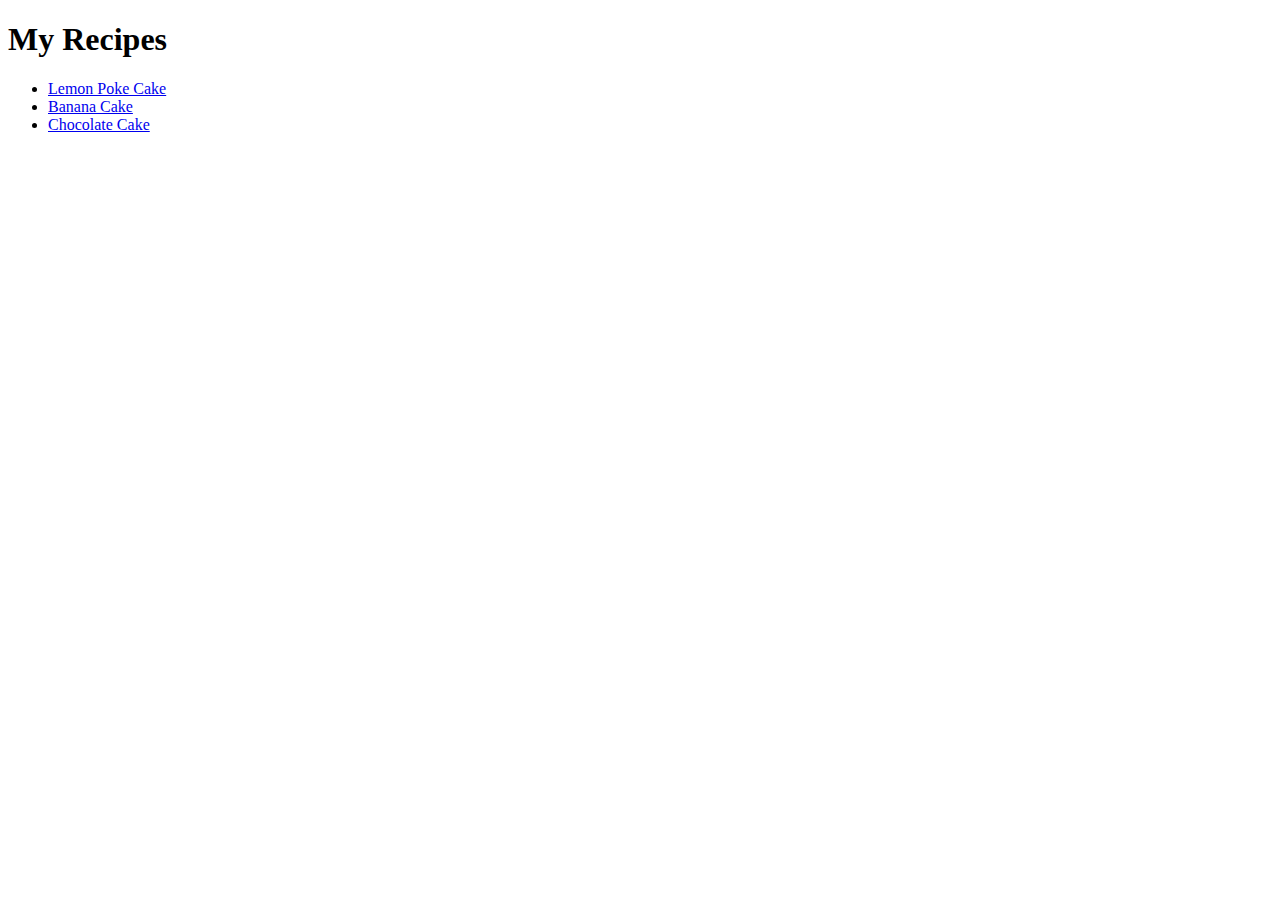
<file: index.html>
<!DOCTYPE html>
<html lang="en">

<head>
    <meta charset="UTF-8">
    <meta name="viewport" content="width=device-width, initial-scale=1.0">
    <title>My Recipes</title>
</head>

<body>
    <h1>My Recipes</h1>

    <ul>
        <li><a href="./recipes/Lemon_Poke_Cake.html">Lemon Poke Cake</a></li>
        <li><a href="./recipes/Banana_Cake.html">Banana Cake</a></li>
        <li><a href="./recipes/Chocolate_Cake.html">Chocolate Cake</a></li>
    </ul>
</body>

</html>
</file>
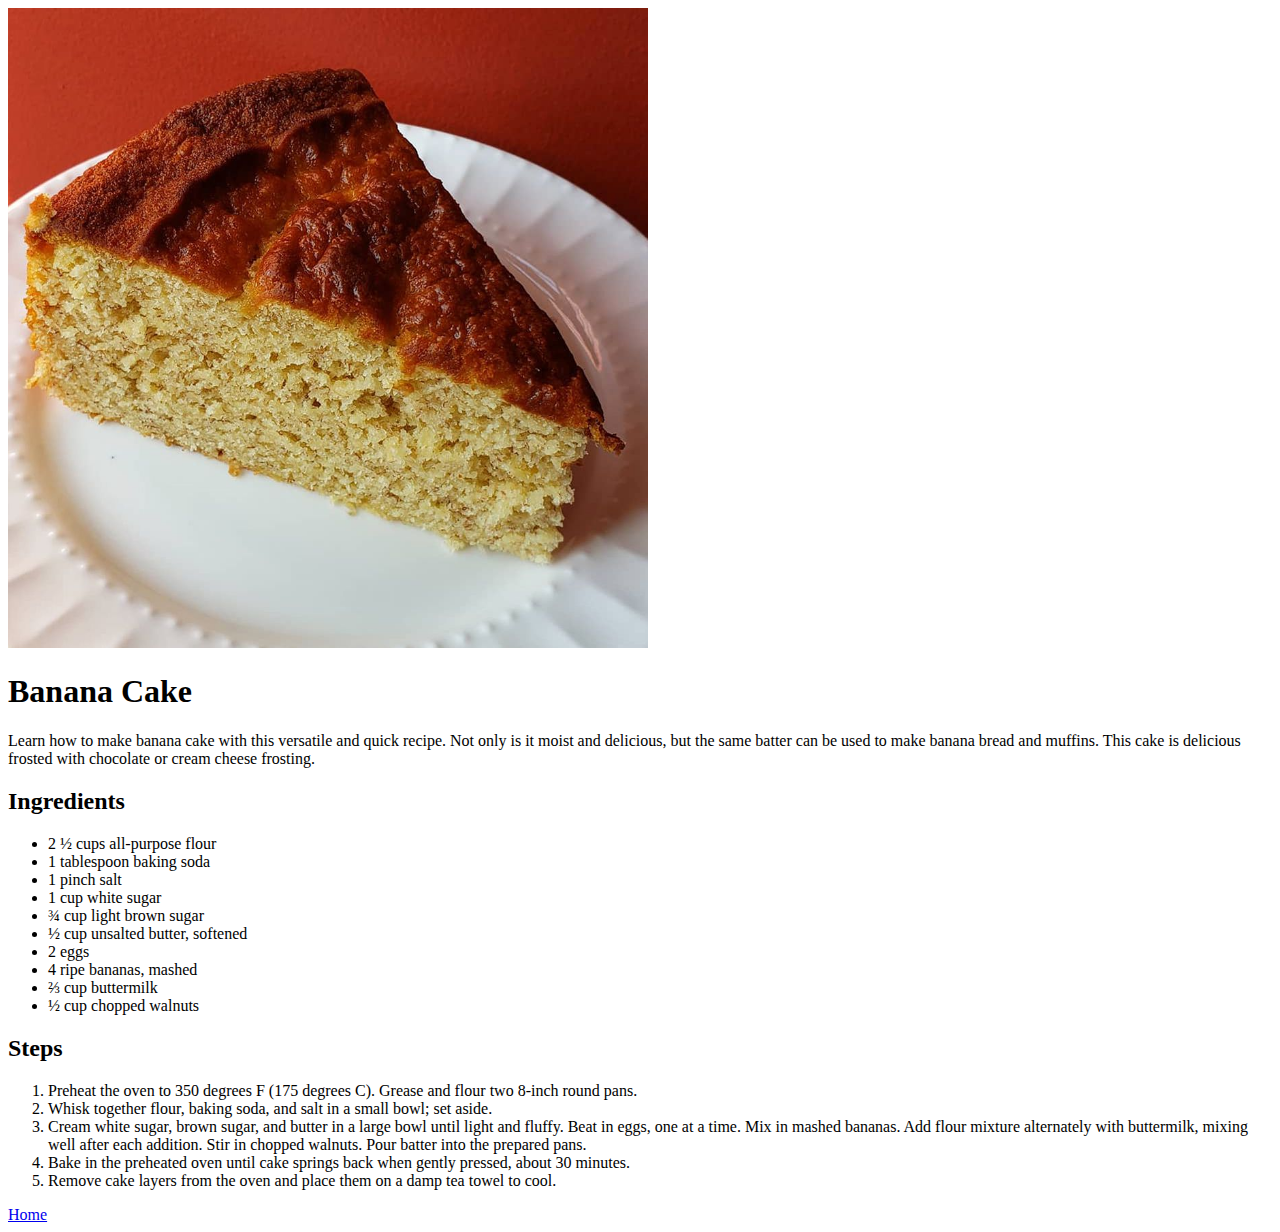
<file: recipes/Banana_Cake.html>
<!DOCTYPE html>
<html lang="en">

<head>
    <meta charset="UTF-8">
    <meta name="viewport" content="width=device-width, initial-scale=1.0">
    <title>Banana Cake</title>
</head>

<body>
    <img src="./images/Banana_Cake.jpg" alt="Banana cake slice on place" width="640px" height="640px">

    <h1>Banana Cake</h1>

    <p>Learn how to make banana cake with this versatile and quick recipe. Not only is it moist and delicious, but the same batter can be used to make banana bread and muffins. This cake is delicious frosted with chocolate or cream cheese frosting.</p>

    <h2>Ingredients</h2>

    <ul>
        <li>2 ½ cups all-purpose flour</li>
        <li>1 tablespoon baking soda</li>
        <li>1 pinch salt</li>
        <li>1 cup white sugar</li>
        <li>¾ cup light brown sugar</li>
        <li>½ cup unsalted butter, softened</li>
        <li>2 eggs</li>
        <li>4 ripe bananas, mashed</li>
        <li>⅔ cup buttermilk</li>
        <li>½ cup chopped walnuts</li>
    </ul>

    <h2>Steps</h2>

    <ol>
        <li>
            Preheat the oven to 350 degrees F (175 degrees C). Grease and flour two 8-inch round pans.
        </li>
        <li>
            Whisk together flour, baking soda, and salt in a small bowl; set aside.
        </li>
        <li>
            Cream white sugar, brown sugar, and butter in a large bowl until light and fluffy. Beat in eggs, one at a time. Mix in mashed bananas. Add flour mixture alternately with buttermilk, mixing well after each addition. Stir in chopped walnuts. Pour batter into the prepared pans.
        </li>
        <li>
            Bake in the preheated oven until cake springs back when gently pressed, about 30 minutes.
        </li>
        <li>
            Remove cake layers from the oven and place them on a damp tea towel to cool.
        </li>
    </ol>

    <a href="../index.html">Home</a>
</body>

</html>
</file>
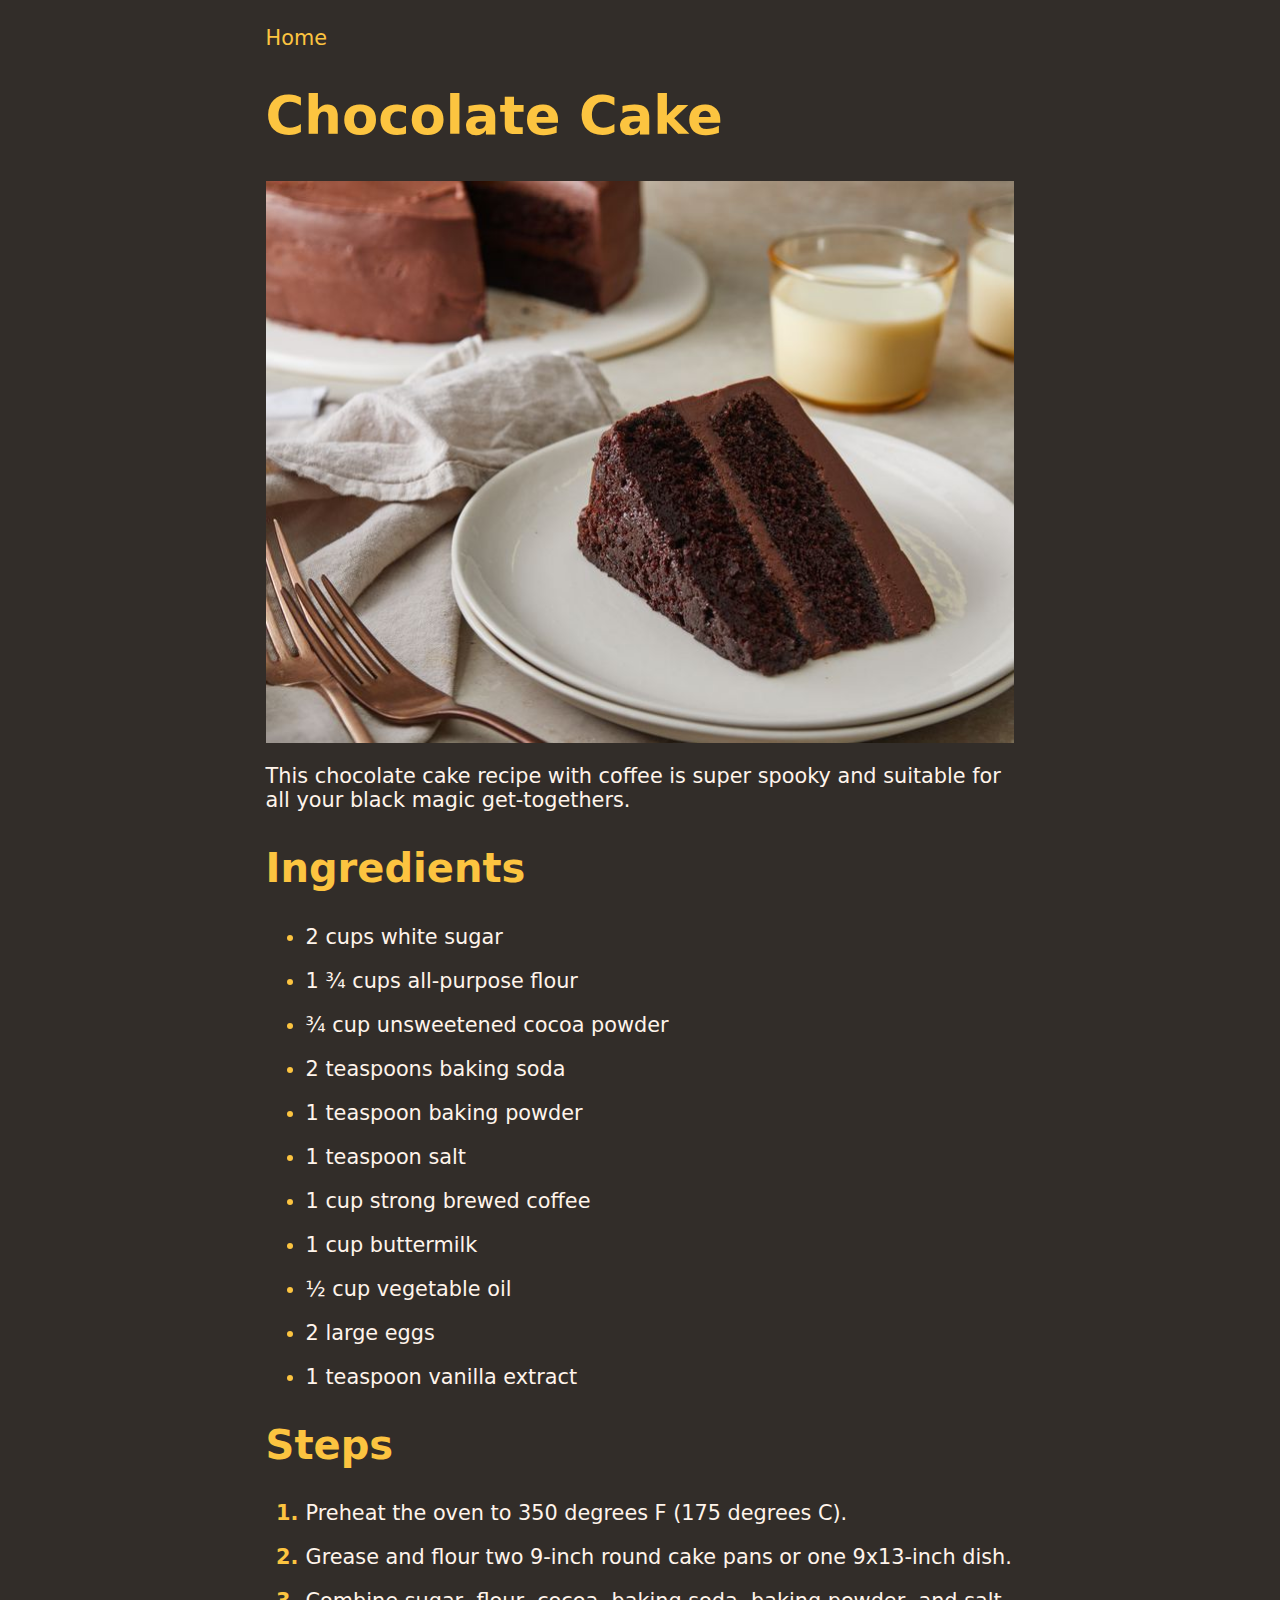
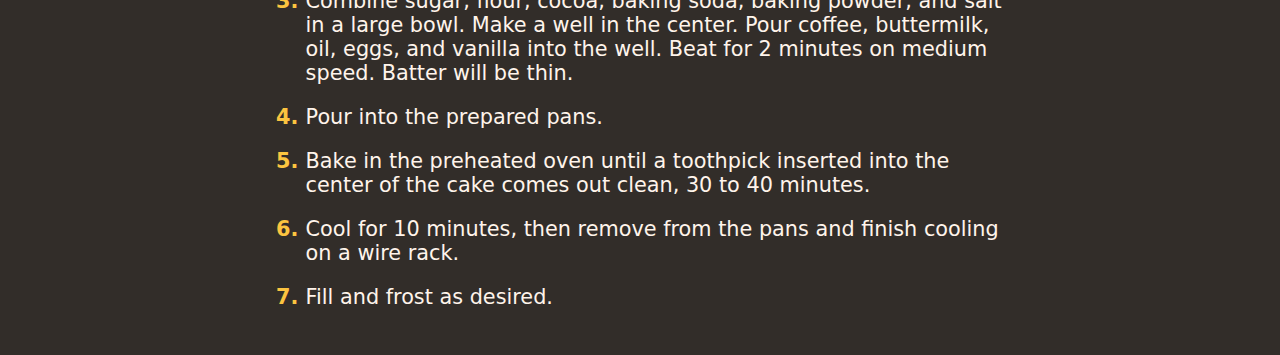
<file: recipes/Chocolate_Cake.html>
<!DOCTYPE html>
<html lang="en">

<head>
    <meta charset="UTF-8">
    <meta name="viewport" content="width=device-width, initial-scale=1.0">
    <link rel="stylesheet" href="../styles.css">
    <title>Chocolate Cake</title>
</head>

<body>

    <a class="home-link" href="../index.html">Home</a>

    <h1>Chocolate Cake</h1>

    <img src="./images/Chocolate_Cake.jpg" alt="Close up on a slice of chocolate cake on a plate with remaining on a serving plate behind">

    <p>This chocolate cake recipe with coffee is super spooky and suitable for all your black magic get-togethers.</p>

    <h2>Ingredients</h2>

    <ul>
        <li>2 cups white sugar</li>
        <li>1 ¾ cups all-purpose flour</li>
        <li>¾ cup unsweetened cocoa powder</li>
        <li>2 teaspoons baking soda</li>
        <li>1 teaspoon baking powder</li>
        <li>1 teaspoon salt</li>
        <li>1 cup strong brewed coffee</li>
        <li>1 cup buttermilk</li>
        <li>½ cup vegetable oil</li>
        <li>2 large eggs</li>
        <li>1 teaspoon vanilla extract</li>
    </ul>

    <h2>Steps</h2>

    <ol>
        <li>
            Preheat the oven to 350 degrees F (175 degrees C).
        </li>
        <li>
            Grease and flour two 9-inch round cake pans or one 9x13-inch dish.
        </li>
        <li>
            Combine sugar, flour, cocoa, baking soda, baking powder, and salt in a large bowl. Make a well in the center. Pour coffee, buttermilk, oil, eggs, and vanilla into the well. Beat for 2 minutes on medium speed. Batter will be thin.
        </li>
        <li>
            Pour into the prepared pans.
        </li>
        <li>
            Bake in the preheated oven until a toothpick inserted into the center of the cake comes out clean, 30 to 40 minutes.
        </li>
        <li>
            Cool for 10 minutes, then remove from the pans and finish cooling on a wire rack.
        </li>
        <li>
            Fill and frost as desired.
        </li>
    </ol>

</body>

</html>
</file>
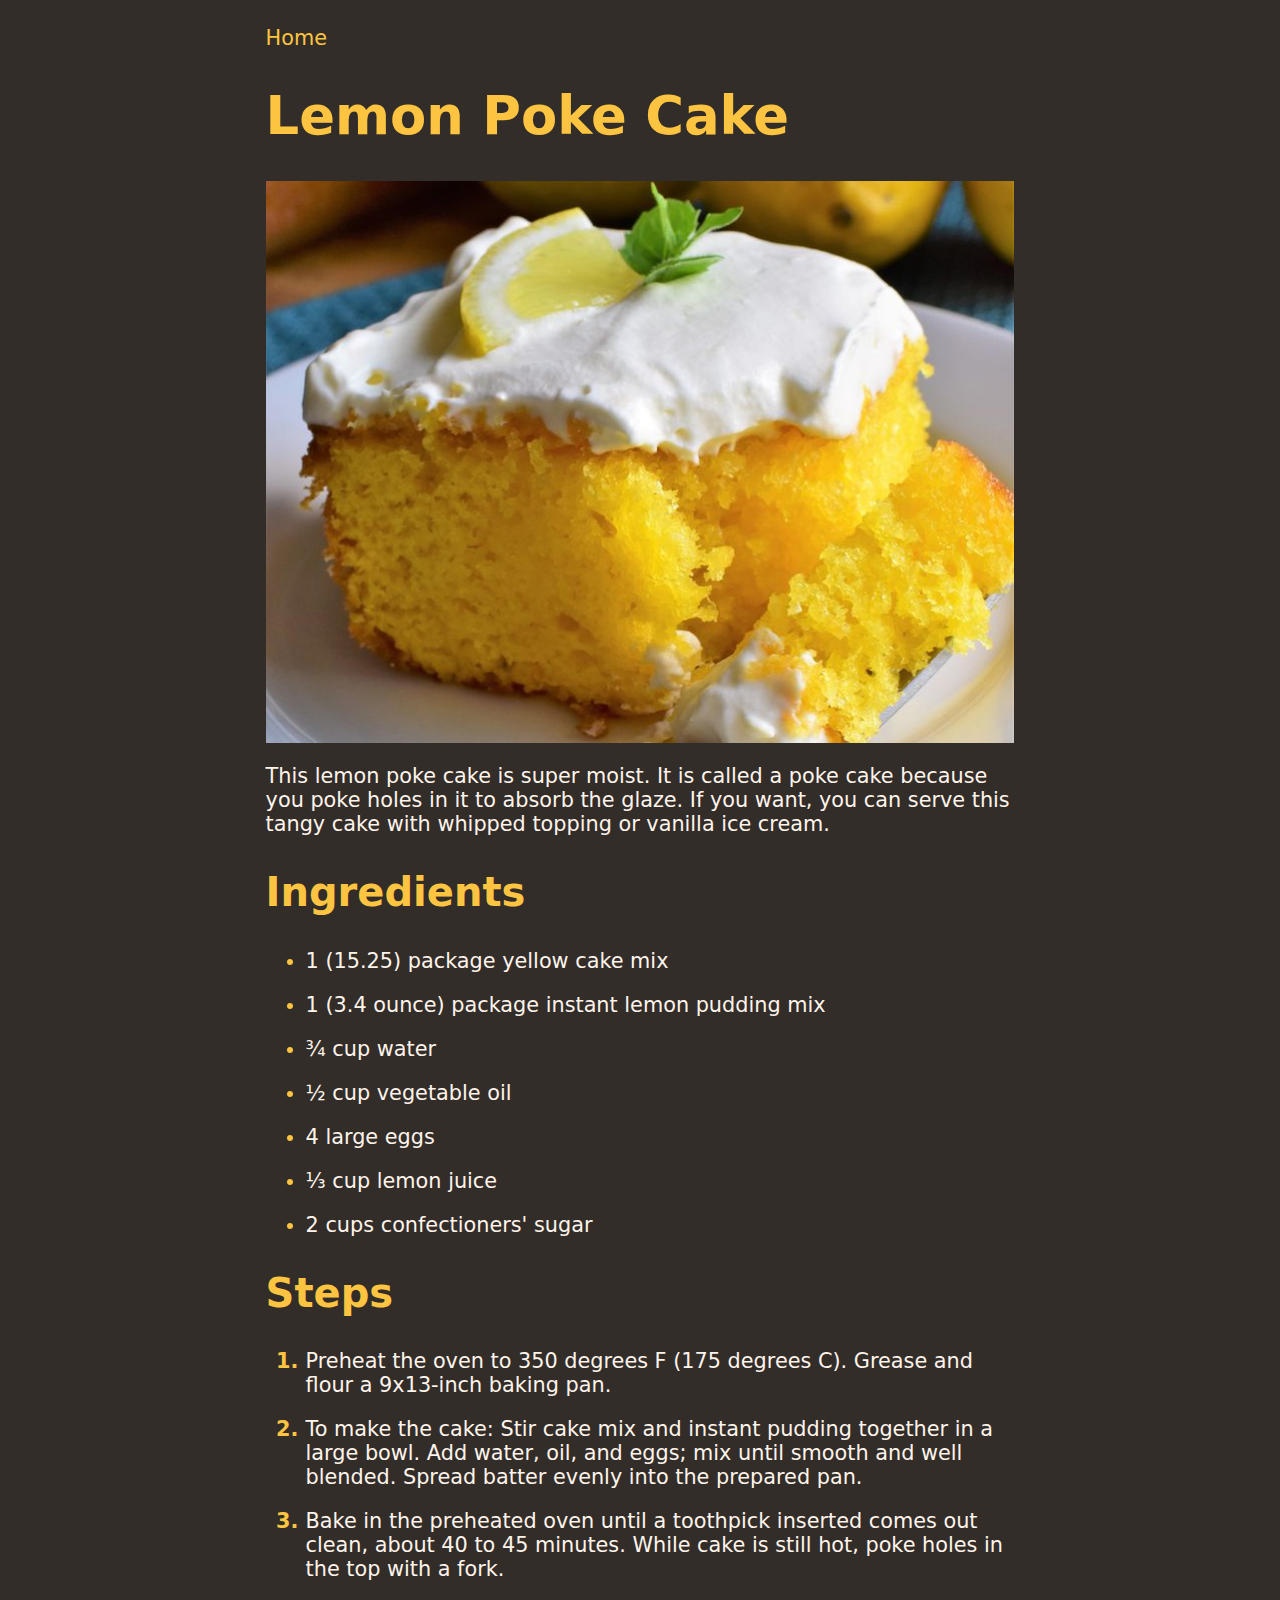
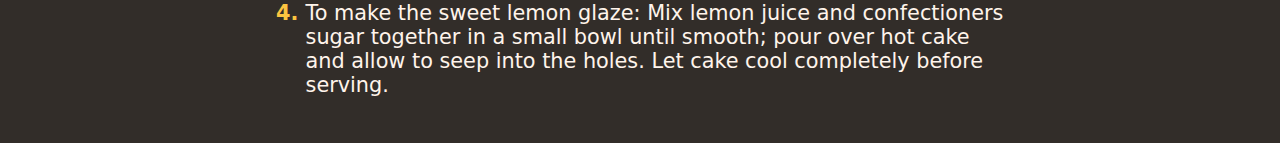
<file: recipes/Lemon_Poke_Cake.html>
<!DOCTYPE html>
<html lang="en">

<head>
    <meta charset="UTF-8">
    <meta name="viewport" content="width=device-width, initial-scale=1.0">
    <link rel="stylesheet" href="../styles.css">
    <title>Lemon Poke Cake</title>
</head>

<body>
    <a class="home-link" href="../index.html">Home</a>

    <h1>Lemon Poke Cake</h1>

    <img src="./images/Lemon_Poke_Cake.jpg" alt="Lemon Poke cake" width="750px" height="563px">

    <p>This lemon poke cake is super moist. It is called a poke cake because you poke holes in it to absorb the glaze. If you want, you can serve this tangy cake with whipped topping or vanilla ice cream.</p>

    <h2>Ingredients</h2>

    <ul>
        <li>1 (15.25) package yellow cake mix</li>
        <li>1 (3.4 ounce) package instant lemon pudding mix</li>
        <li>¾ cup water</li>
        <li>½ cup vegetable oil</li>
        <li>4 large eggs</li>
        <li>⅓ cup lemon juice</li>
        <li>2 cups confectioners' sugar</li>
    </ul>

    <h2>Steps</h2>

    <ol>
        <li>
            Preheat the oven to 350 degrees F (175 degrees C). Grease and flour a 9x13-inch baking pan.
        </li>
        <li>
            To make the cake: Stir cake mix and instant pudding together in a large bowl. Add water, oil, and eggs; mix until smooth and well blended. Spread batter evenly into the prepared pan.
        </li>
        <li>
            Bake in the preheated oven until a toothpick inserted comes out clean, about 40 to 45 minutes. While cake is still hot, poke holes in the top with a fork.
        </li>
        <li>
            To make the sweet lemon glaze: Mix lemon juice and confectioners sugar together in a small bowl until smooth; pour over hot cake and allow to seep into the holes. Let cake cool completely before serving.
        </li>
    </ol>

</body>

</html>
</file>
<file: styles.css>
:root {
    --clr-main: #fcc440;
    --clr-text: #fff4eb;
    --clr-bg: #322D29;

    --fs-h1: 3.3rem;
    --fs-h2: 2.5rem;
    --fs-text: 1.3rem;
}

/*Resets*/
*,
*::before,
*::after {
    box-sizing: border-box;
}

* {
    font-family: inherit;
}

/* Styles */
html {
    background-color: var(--clr-bg);
}

body {
    max-width: 800px;
    margin: 0 auto;
    font-family: system-ui, "Segoe UI", Roboto, Helvetica, Arial, sans-serif, "Apple Color Emoji", "Segoe UI Emoji", "Segoe UI Symbol";
    font-size: var(--fs-text);
    color: var(--clr-text);
    padding: 2vw;
}

h1,
h2,
hr {
    color: var(--clr-main);
}

h1 {
    font-size: 3.3rem;
}

h2 {
    font-size: 2.5rem;
}

img {
    display: block;
    max-width: 100%;
    height: auto;
    margin: 0 auto;
}

a {
    text-decoration: none;
    color: var(--clr-main);
    font-weight: 500;
}

li {
    margin: 20px 0;
}

li::marker {
    color: var(--clr-main);
    font-weight: bold;
}

.recipe-list {
    list-style: none;
    padding: 0;
}

.recipe-list li {
    background-color: var(--clr-main);
    font-size: 1.4rem;
    margin: 7px 0;
    padding: 5px;
}

.recipe-list a {
    color: var(--clr-bg);
}
</file>
